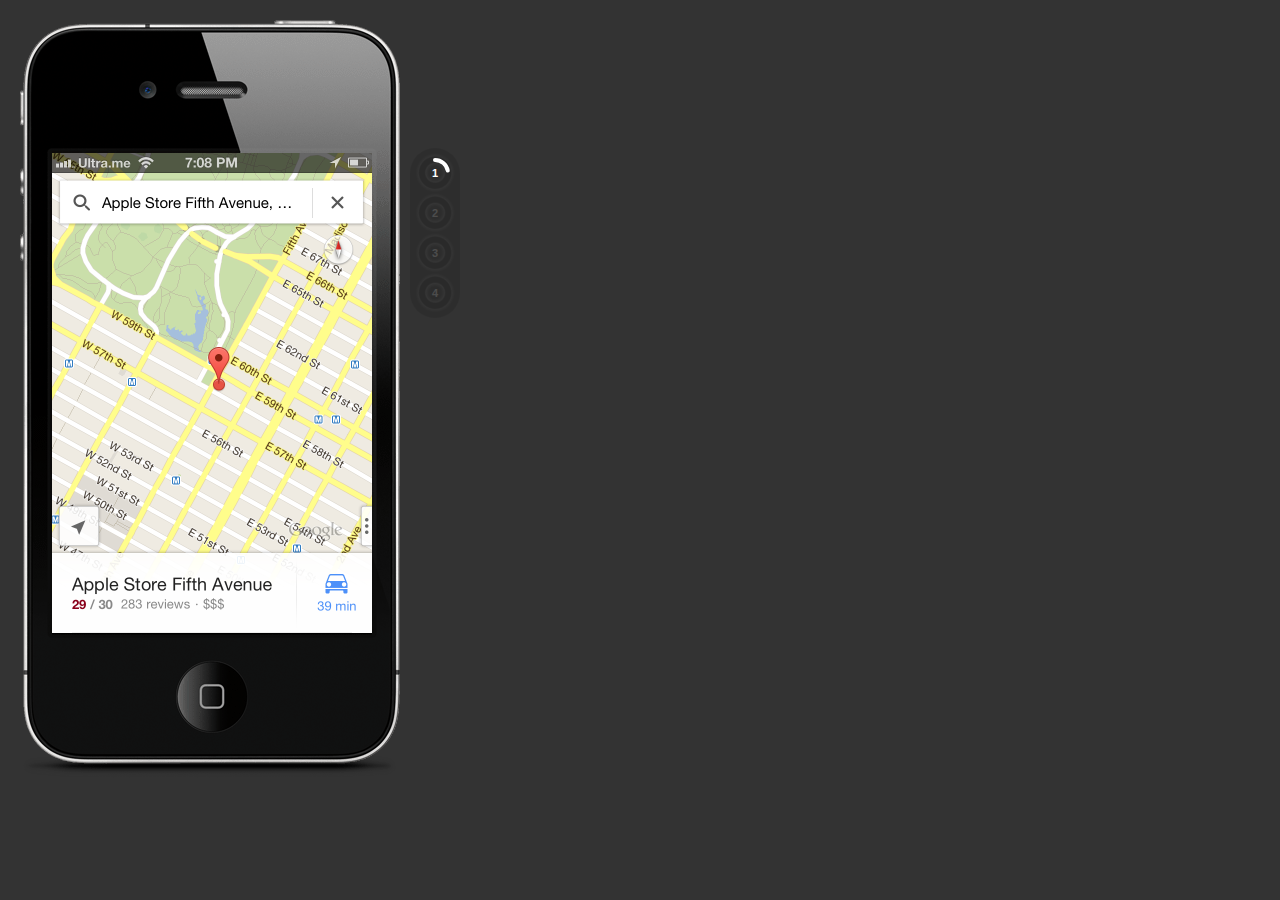
<file: demo/demo.html>
<!DOCTYPE html>
<html>
<head>
	<meta charset="utf-8">
	<title>Mobile Slider Demo</title>
	<link rel="stylesheet" href="../jquery.mobileslider.min.css">
	<style>
		body {
			margin:20px;
			font-family:Arial, Helvetica, sans-serif;
			background:#333;
		}
	</style>
</head>

<body>
	<div class="mobile-slider">
		<div class="phone left">
			<a href="images/slide1.png"></a>
			<a href="images/slide2.png"></a>
			<a href="images/slide3.png"></a>
			<a href="images/slide4.png"></a>
		</div>
	</div>
	
	<script src="http://code.jquery.com/jquery-1.9.1.min.js"></script>
	<script src="../jquery.mobileslider.min.js"></script>
	<script>
		$('.mobile-slider').mobileSlider({
			duration: 3000,
			transition: 500
		});		
	</script>
</body>
</html>
</file>
